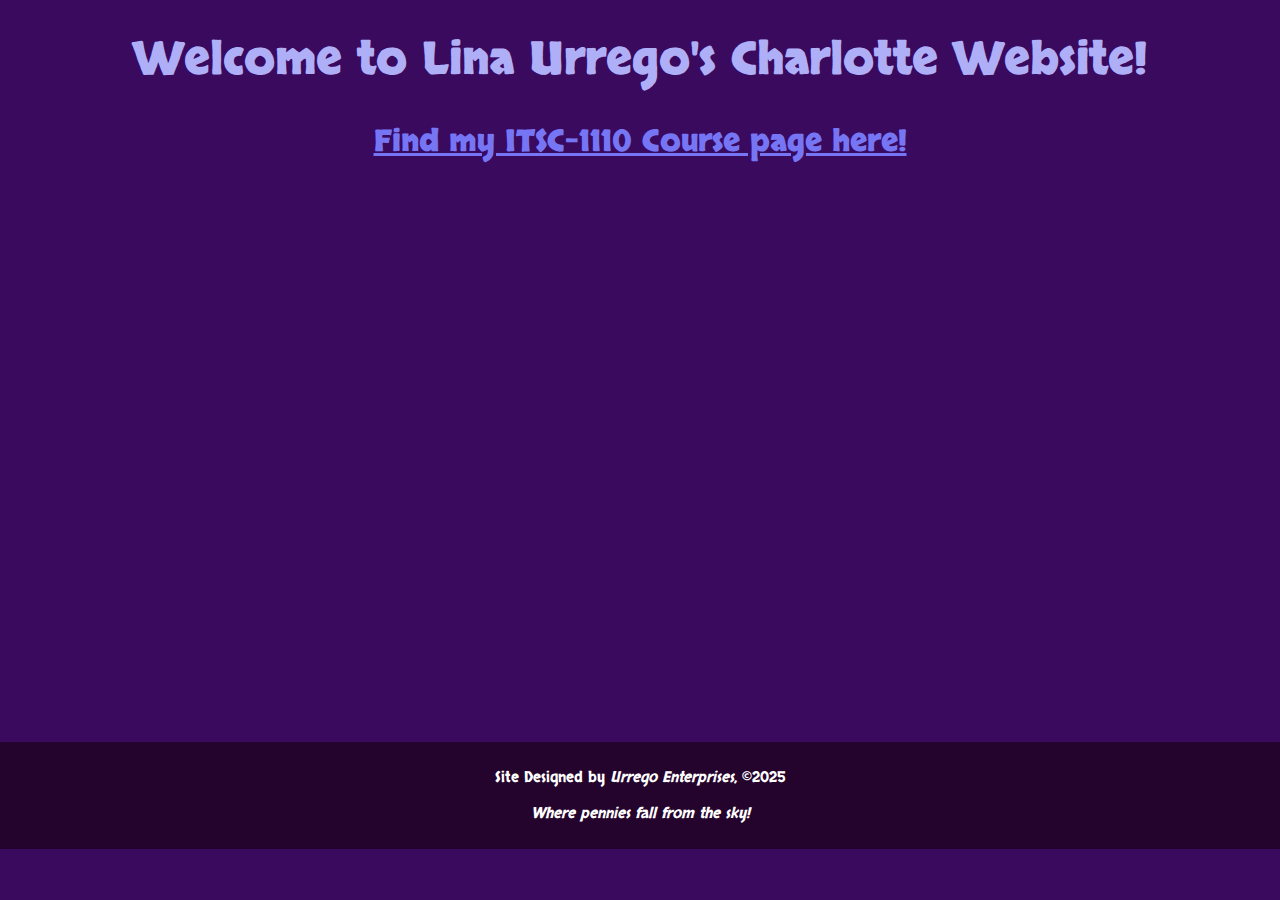
<file: index.html>
<!DOCTYPE html>

<html lang="en">

<head>  
    
    <meta charset="UTF-8">  
    <link rel="preconnect" href="https://fonts.googleapis.com">
    <link rel="preconnect" href="https://fonts.gstatic.com" crossorigin>
    <link href="https://fonts.googleapis.com/css2?family=Skranji&display=swap" rel="stylesheet">
    
    <!-- sample title for SCHOOL home page -->
    <title>Lina Urrego's Charlotte Website</title>
    
    
    <style>    
        h1{
            color: #afaff7;
            font-size: 45px;
            text-align: center;
            font-family: 'Skranji', system-ui;
            
        }

        body{
            background-color: #390a5e;
            font-family: 'Times New Roman', Times, serif;
            margin: 0;
            padding: 0;
            text-align: center;
        }
        
        .skranji-regular {
            font-family: "Skranji", system-ui;
            font-weight: 400;
            font-style: normal;
        }
        #course {
            color: #7676f4;
            font-size: 30px;
            text-align: center;
            font-family: 'Skranji', system-ui;
            text-decoration: underline;
        }

        main{
            margin-bottom: 580px;
        }

        footer {
            background-color: #24032c;
            color: white;
            text-align: center;
            padding: 10px 0;
            position: relative;
            bottom: 0;
            width: 100%;
        }
        
        p {
            font-family: 'Skranji', system-ui;
            font-size: 15px;
            color: #ffffff;
        }
    </style>
    <script src="https://lint.page/kit/21b912.js" crossorigin="anonymous"></script>

    
</head>
<body>  
    
    <header>
        
        <!-- sample h1 for SCHOOL home page -->
        <h1>Welcome to Lina Urrego's Charlotte Website!</h1>

    </header>
    
    <main>
        
        <a href="itsc1110/index.html">
            <h2 id="course">Find my ITSC-1110 Course page here!</h2>
        </a>

        
    </main>
    
    <footer>
        
        <!-- Put something like this on the bottom, but with your imaginary company and slogan -->
        
        <p>Site Designed by <em>Urrego Enterprises</em>, &copy;2025</p>
        <p><em>Where pennies fall from the sky!</em>
            
        </footer>
        
    </body>
    </html>
</file>
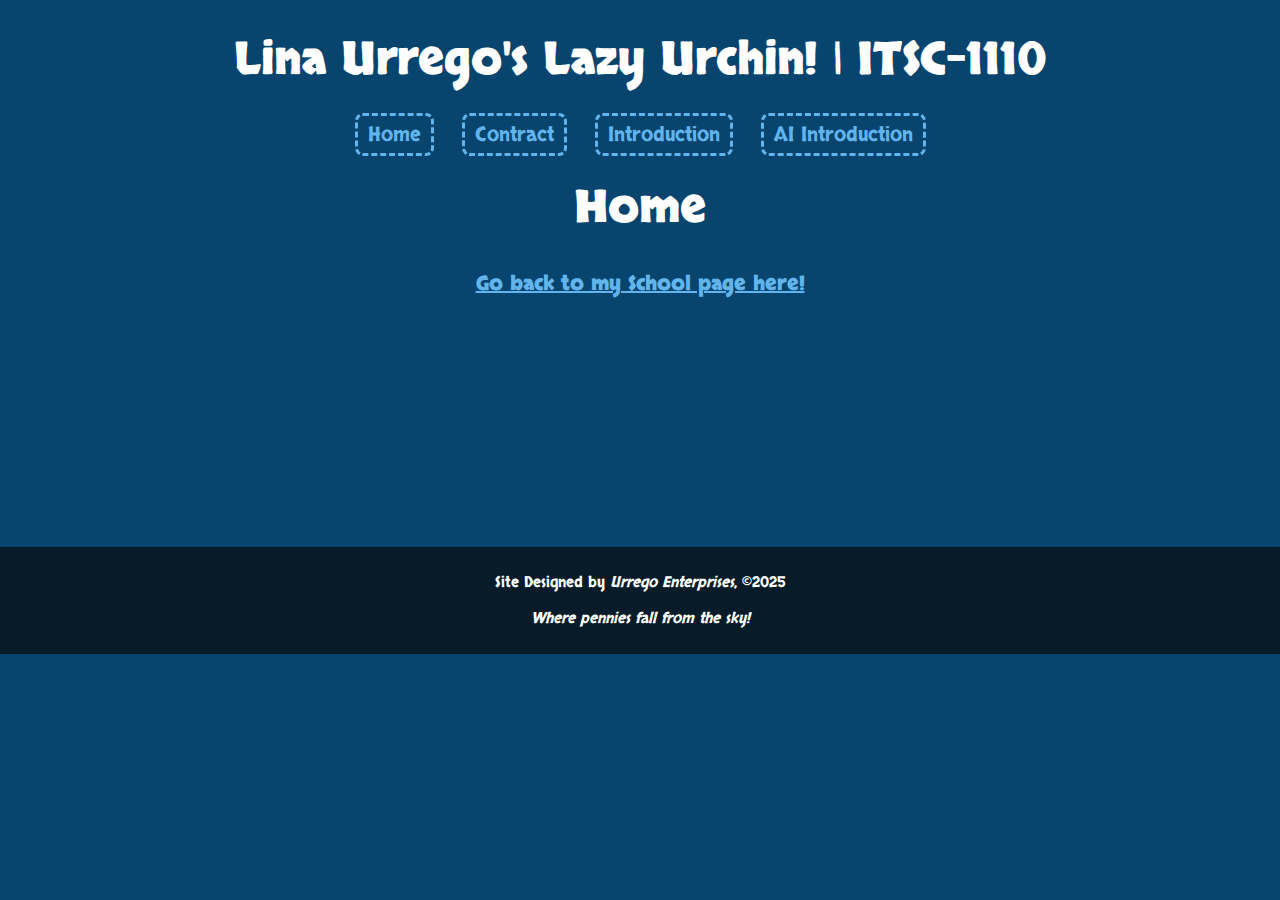
<file: itsc1110/index.html>
<!DOCTYPE html>

<html lang="en">

<head>  
    
    <meta charset="UTF-8">  
    <link rel="stylesheet" href="styles/default.css">
    <link rel="preconnect" href="https://fonts.googleapis.com">
    <link rel="preconnect" href="https://fonts.gstatic.com" crossorigin>
    <link href="https://fonts.googleapis.com/css2?family=Skranji&display=swap" rel="stylesheet">

    
    <!-- sample title for SCHOOL home page -->
    <title>Lina Urrego's Charlotte Website</title>
    <script src="https://lint.page/kit/21b912.js" crossorigin="anonymous"></script>
</head>

<body>  
    
    <header>
        
        <!-- sample h1 for SCHOOL home page -->
        <h1>Lina Urrego's Lazy Urchin! | ITSC-1110</h1>
        <nav>
            <a href="index.html">Home</a>
            <a href="contract.html">Contract</a>
            <a href="introduction.html">Introduction</a>
            <a href="aiintroduction.html">AI Introduction</a>

        </nav>

    </header>
    
    <main>
        
        <h1> Home </h1>

        <a href="../">
            <h2 id="school">Go back to my School page here!</h2>
        </a>

        
    </main>
    
    <footer>
        
        <!-- Put something like this on the bottom, but with your imaginary company and slogan -->


        <p>Site Designed by <em>Urrego Enterprises</em>, &copy;2025</p>
        <p><em>Where pennies fall from the sky!</em>
            
        </footer>
        
    </body>
    </html>
</file>
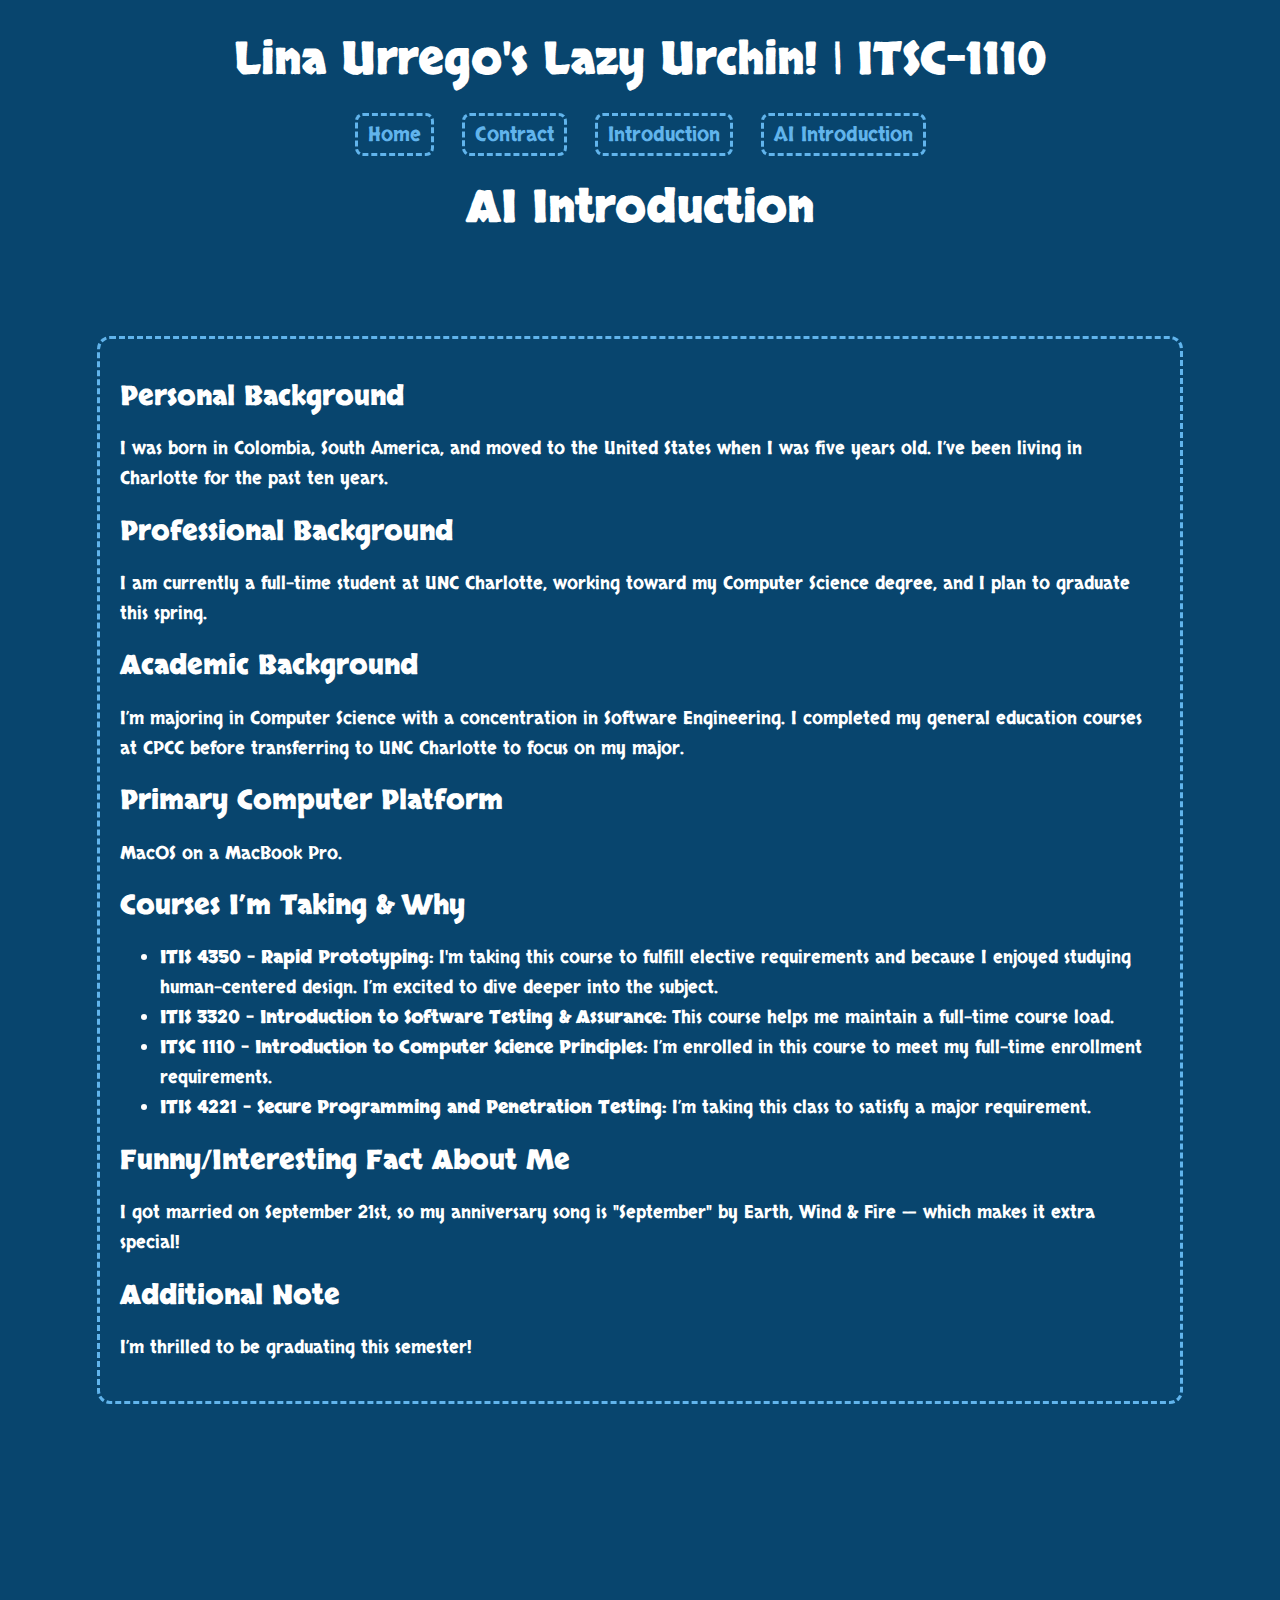
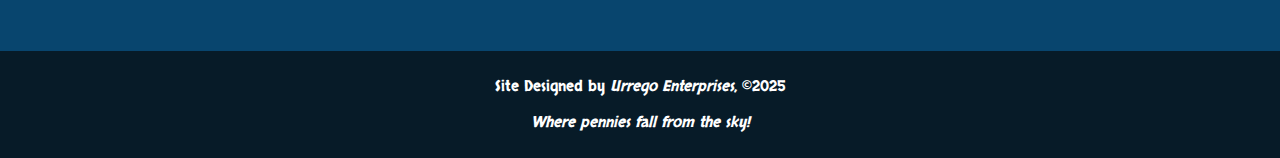
<file: itsc1110/aiintroduction.html>
<!DOCTYPE html>

<html lang="en">

<head>  
    
    <meta charset="UTF-8">  
    <link rel="stylesheet" href="styles/default.css">
    <link rel="preconnect" href="https://fonts.googleapis.com">
    <link rel="preconnect" href="https://fonts.gstatic.com" crossorigin>
    <link href="https://fonts.googleapis.com/css2?family=Skranji&display=swap" rel="stylesheet">
    
    <!-- sample title for SCHOOL home page -->
    <title>Lina Urrego's Charlotte Website</title>
    
    <script src="https://lint.page/kit/21b912.js" crossorigin="anonymous"></script>

</head>
<body>  
    
    <header>
        
        <!-- sample h1 for SCHOOL home page -->
        <h1>Lina Urrego's Lazy Urchin! | ITSC-1110</h1>
        <nav>
            <a href="index.html">Home</a>
            <a href="contract.html">Contract</a>
            <a href="introduction.html">Introduction</a>
            <a href="aiintroduction.html">AI Introduction</a>

        </nav>

    </header>
    
    <main>
        
        <h1> AI Introduction </h1>

        <div  class="info">
            <h2>Personal Background</h2>
            <p>
                I was born in Colombia, South America, and moved to the United States when I was five years old. I’ve been living in Charlotte for the past ten years.
            </p>

            <h2>Professional Background</h2>
            <p>
                I am currently a full-time student at UNC Charlotte, working toward my Computer Science degree, and I plan to graduate this spring.
            </p>

            <h2>Academic Background</h2>
            <p>
                I’m majoring in Computer Science with a concentration in Software Engineering. I completed my general education courses at CPCC before transferring to UNC Charlotte to focus on my major.
            </p>

            <h2>Primary Computer Platform</h2>
            <p>
                MacOS on a MacBook Pro.
            </p>

            <h2>Courses I’m Taking & Why</h2>
            <ul>
                <li><strong>ITIS 4350 - Rapid Prototyping:</strong> I'm taking this course to fulfill elective requirements and because I enjoyed studying human-centered design. I’m excited to dive deeper into the subject.</li>
                <li><strong>ITIS 3320 - Introduction to Software Testing & Assurance:</strong> This course helps me maintain a full-time course load.</li>
                <li><strong>ITSC 1110 - Introduction to Computer Science Principles:</strong> I’m enrolled in this course to meet my full-time enrollment requirements.</li>
                <li><strong>ITIS 4221 - Secure Programming and Penetration Testing:</strong> I’m taking this class to satisfy a major requirement.</li>
            </ul>

            <h2>Funny/Interesting Fact About Me</h2>
            <p>
                I got married on September 21st, so my anniversary song is "September" by Earth, Wind & Fire — which makes it extra special!
            </p>

            <h2>Additional Note</h2>
            <p>
                I’m thrilled to be graduating this semester!
            </p>
        </div>
        
    </main>
    
    <footer>

        <p>Site Designed by <em>Urrego Enterprises</em>, &copy;2025</p>
        <p><em>Where pennies fall from the sky!</em>
            
        </footer>
        
    </body>
    </html>
</file>
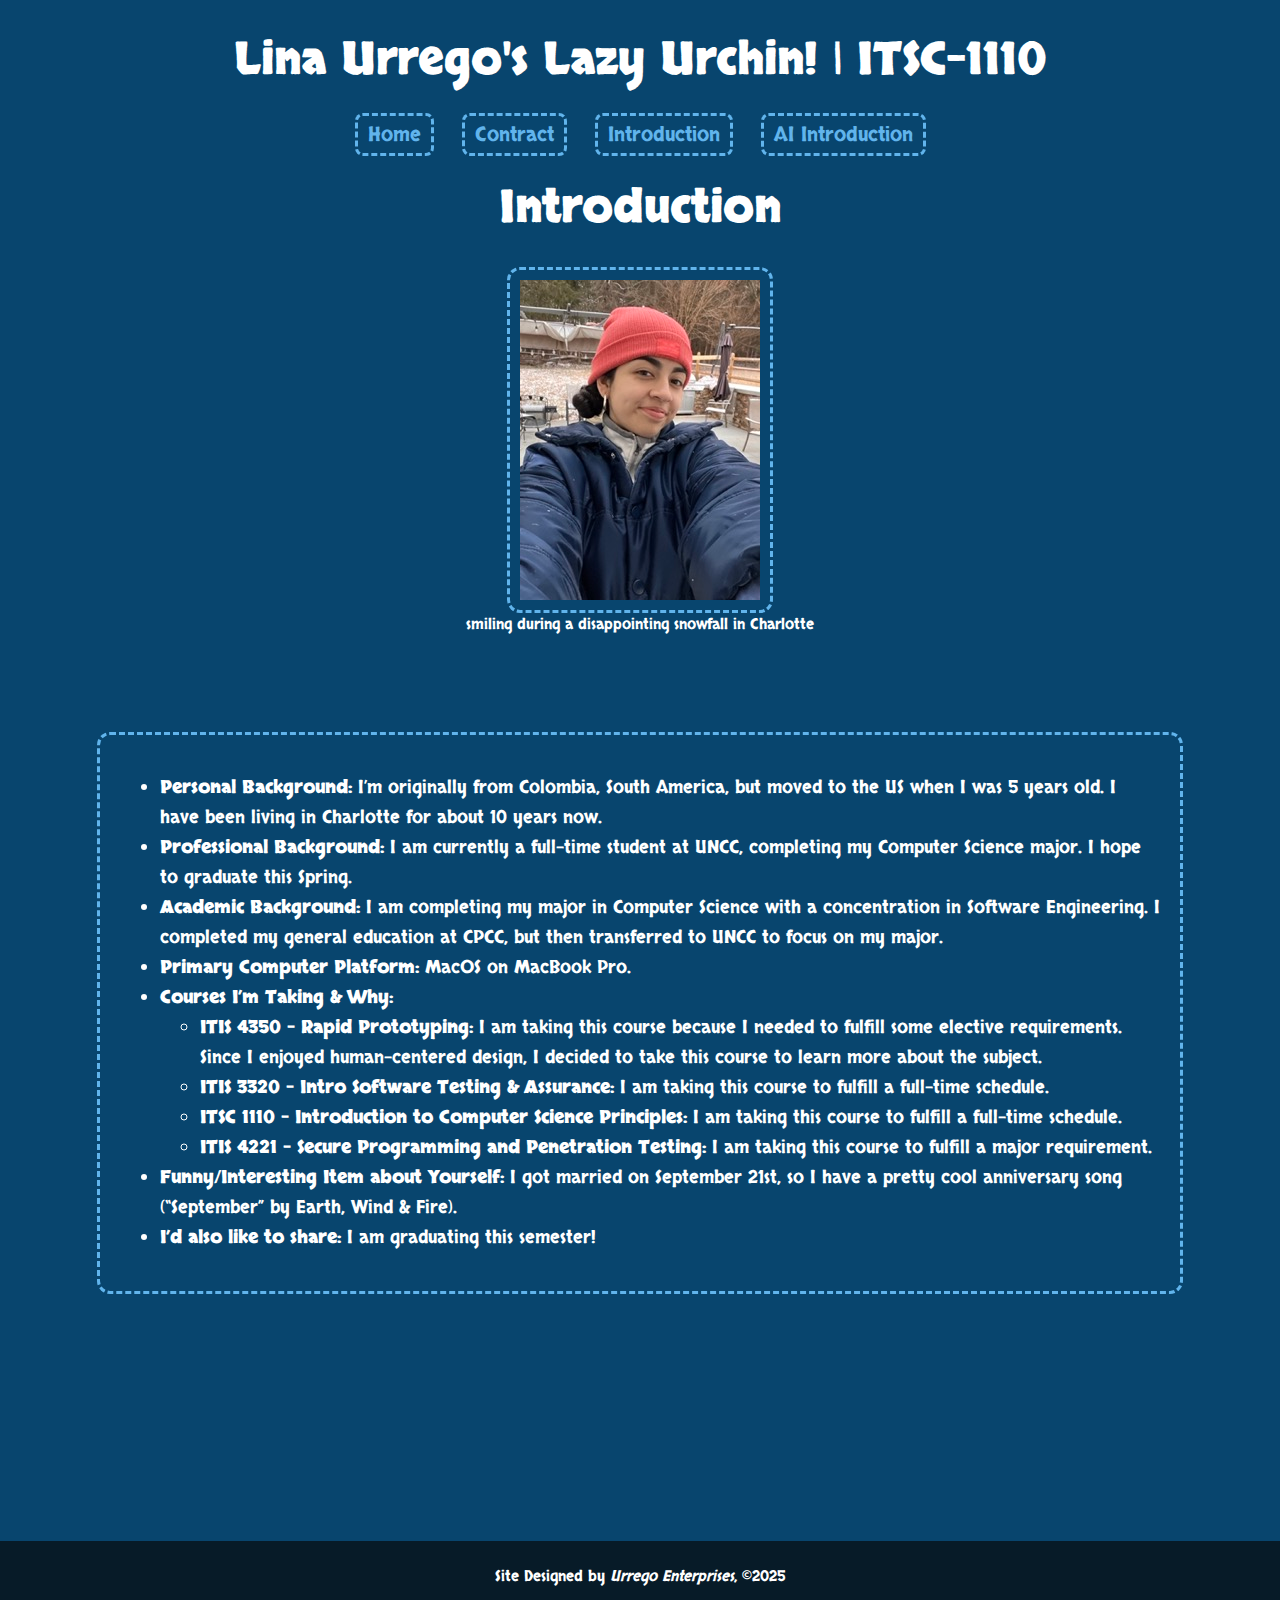
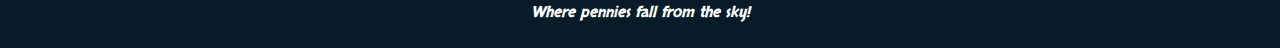
<file: itsc1110/introduction.html>
<!DOCTYPE html>

<html lang="en">

<head>  
    
    <link rel="stylesheet" href="styles/default.css">
    <link rel="preconnect" href="https://fonts.googleapis.com">
    <link rel="preconnect" href="https://fonts.gstatic.com" crossorigin>
    <link href="https://fonts.googleapis.com/css2?family=Skranji:wght@400;700&display=swap" rel="stylesheet"><link rel="preconnect" href="https://fonts.googleapis.com">
    <link rel="preconnect" href="https://fonts.gstatic.com" crossorigin>
    <link href="https://fonts.googleapis.com/css2?family=Skranji:wght@400;700&display=swap" rel="stylesheet">
    
    <!-- sample title for SCHOOL home page -->
    <title>Lina Urrego's Charlotte Website</title>
    <script src="https://lint.page/kit/21b912.js" crossorigin="anonymous"></script>

</head>
<body>  
    
    <header>
        
        <!-- sample h1 for SCHOOL home page -->
        <h1>Lina Urrego's Lazy Urchin! | ITSC-1110</h1>
        <nav>
            <a href="index.html">Home</a>
            <a href="contract.html">Contract</a>
            <a href="introduction.html">Introduction</a>
            <a href="aiintroduction.html">AI Introduction</a>

        </nav>

    </header>
    
    <main>
        
        <h1> Introduction </h1>
        
        <figure>
            <img src="images/Lina_Urrego_Selfie_Small.jpeg" alt="Lina Urrego">
            <figcaption>smiling during a disappointing snowfall in Charlotte</figcaption>
        </figure>

        <div  class="info">
            <ul>
                <li><strong>Personal Background:</strong> I’m originally from Colombia, South America, but moved to the US when I was 5 years old. I have been living in Charlotte for about 10 years now.</li>
                <li><strong>Professional Background:</strong> I am currently a full-time student at UNCC, completing my Computer Science major. I hope to graduate this Spring.</li>
                <li><strong>Academic Background:</strong> I am completing my major in Computer Science with a concentration in Software Engineering. I completed my general education at CPCC, but then transferred to UNCC to focus on my major.</li>
                <li><strong>Primary Computer Platform:</strong> MacOS on MacBook Pro.</li>
                <li><strong>Courses I’m Taking & Why:</strong>
                    <ul>
                        <li><strong>ITIS 4350 - Rapid Prototyping:</strong> I am taking this course because I needed to fulfill some elective requirements. Since I enjoyed human-centered design, I decided to take this course to learn more about the subject.</li>
                        <li><strong>ITIS 3320 - Intro Software Testing & Assurance:</strong> I am taking this course to fulfill a full-time schedule.</li>
                        <li><strong>ITSC 1110 - Introduction to Computer Science Principles:</strong> I am taking this course to fulfill a full-time schedule.</li>
                        <li><strong>ITIS 4221 - Secure Programming and Penetration Testing:</strong> I am taking this course to fulfill a major requirement.</li>
                    </ul>
                </li>
                <li><strong>Funny/Interesting Item about Yourself:</strong> I got married on September 21st, so I have a pretty cool anniversary song (“September” by Earth, Wind & Fire).</li>
                <li><strong>I’d also like to share:</strong> I am graduating this semester!</li>
            </ul>
        </div>


        
    </main>
    
    <footer>
        
        <!-- Put something like this on the bottom, but with your imaginary company and slogan -->


        <p>Site Designed by <em>Urrego Enterprises</em>, &copy;2025</p>
        <p><em>Where pennies fall from the sky!</em>
            
        </footer>
        
    </body>
    </html>
</file>
<file: itsc1110/styles/default.css>
h1{
    color: #ffffff;
    font-size: 45px;
    text-align: center;
    font-family: 'Skranji', system-ui;
    
}

body{
    background-color: #08456e;
    font-family: 'Times New Roman', Times, serif;
    margin: 0;
    padding: 0;
    text-align: center;
}

.skranji-regular {
    font-family: "Skranji", system-ui;
    font-weight: 400;
    font-style: normal;
}
#school {
    color: #61b4ec;
    font-size: 20px;
    text-align: center;
    font-family: 'Skranji', system-ui;
    text-decoration: underline;
}
main{
    margin-bottom: 450px;
}

footer {
    background-color: #071b28;
    color: white;
    text-align: center;
    padding: 10px 0;
    position: relative;
    bottom: 0;
    width: 100%;
}
nav {
    margin: 20px 0;
}
nav a {
    margin: 0 15px;
    text-decoration: none;
    color: #61b4ec;
    font-size: 20px;
    outline: dashed 3px #61b4ec;    
    padding: 5px 10px;
    border-radius: 5px;
    font-family: 'Skranji', system-ui;
}
nav a:hover {
    text-decoration: underline;
}
footer p {
    font-family: 'Skranji', system-ui;
    font-size: 15px;
    color: #ffffff;
}

.skranji-bold {
    font-family: "Skranji", system-ui;
    font-weight: 700;
    font-style: normal;
}
#school {
    color: #61b4ec;
    font-size: 20px;
    text-align: center;
    font-family: 'Skranji', system-ui;
    text-decoration: underline;

}

figcaption {
    font-size: 15px;
    color: #ffffff;
    font-family: 'Skranji', system-ui;
}
.info {

    color: #ffff;
    padding: 20px;
    border-radius: 10px;
    /* width: 80%; */
    margin: 100px;
    font-family: 'Skranji', system-ui;
    outline: dashed 3px #61b4ec;
    text-align: left;
    line-height: 30px;
    font-size: 18px;
}

#contract{
    font-family: 'Skranji', system-ui;
    font-size: 22px;
    color: #ffffff;
    margin: 100px;
    text-align: left;
    line-height: 1.6;
    outline: dashed 3px #61b4ec;
    padding: 10px;
    border-radius: 5px;
}
main{
    margin-bottom: 250px;
}

img{ 
    height: auto;
    border-radius: 10px;
    outline: dashed 3px #61b4ec;
    padding: 10px;
}
</file>
